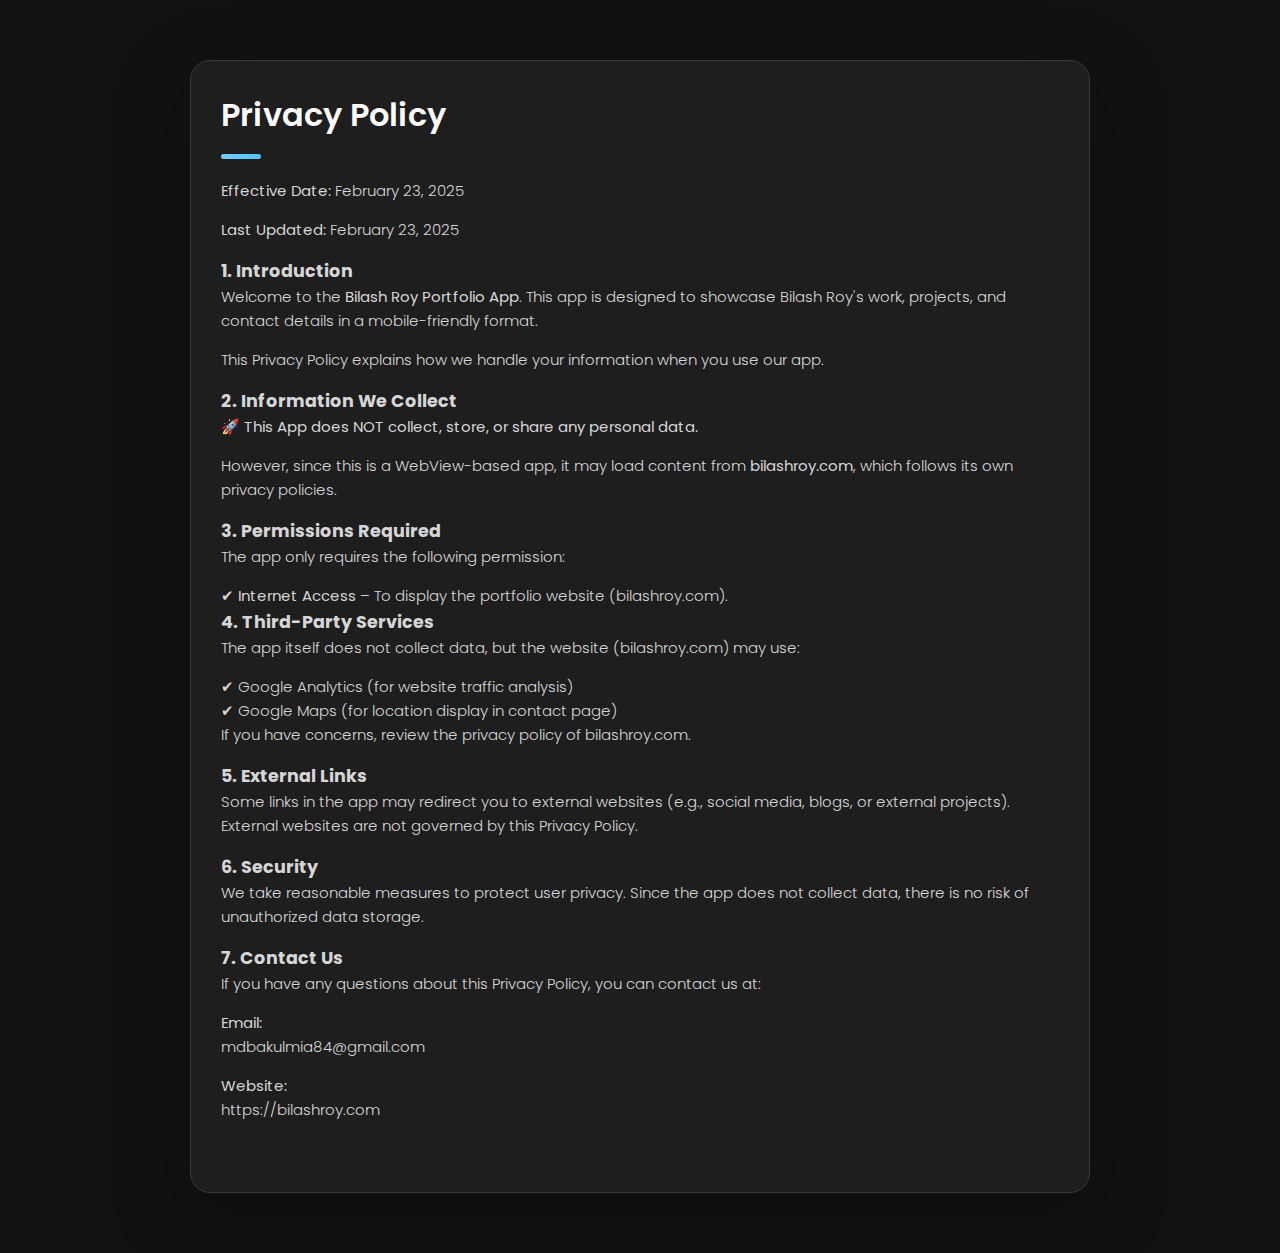
<file: privacy-policy.html>
<!DOCTYPE html>
<html lang="en">

<head>
  <meta charset="UTF-8">
  <meta name="viewport" content="width=device-width, initial-scale=1.0">
  <title>Privacy Policy - Bilash Roy</title>

  <!-- Custom CSS -->
  <link rel="stylesheet" href="./assets/css/style.css">
  <link rel="preconnect" href="https://fonts.googleapis.com">
  <link rel="preconnect" href="https://fonts.gstatic.com" crossorigin>
  <link href="https://fonts.googleapis.com/css2?family=Poppins:wght@300;400;500;600&display=swap" rel="stylesheet">
</head>

<body>

  <main>
    <div class="main-content">
      <article class="about active">
        <header>
          <h2 class="h2 article-title">Privacy Policy</h2>
        </header>

        <section class="about-text">
          <p><strong>Effective Date:</strong> February 23, 2025</p>
          <p><strong>Last Updated:</strong> February 23, 2025</p>

          <h3>1. Introduction</h3>
          <p>Welcome to the <strong>Bilash Roy Portfolio App</strong>. This app is designed to showcase Bilash Roy's work, projects, and contact details in a mobile-friendly format.</p>
          <p>This Privacy Policy explains how we handle your information when you use our app.</p>

          <h3>2. Information We Collect</h3>
          <p><strong>🚀 This App does NOT collect, store, or share any personal data.</strong></p>
          <p>However, since this is a WebView-based app, it may load content from <strong>bilashroy.com</strong>, which follows its own privacy policies.</p>

          <h3>3. Permissions Required</h3>
          <p>The app only requires the following permission:</p>
          <ul>
            <li>✔ <strong>Internet Access</strong> – To display the portfolio website (bilashroy.com).</li>
          </ul>

          <h3>4. Third-Party Services</h3>
          <p>The app itself does not collect data, but the website (bilashroy.com) may use:</p>
          <ul>
            <li>✔ Google Analytics (for website traffic analysis)</li>
            <li>✔ Google Maps (for location display in contact page)</li>
          </ul>
          <p>If you have concerns, review the privacy policy of bilashroy.com.</p>

          <h3>5. External Links</h3>
          <p>Some links in the app may redirect you to external websites (e.g., social media, blogs, or external projects). External websites are not governed by this Privacy Policy.</p>

          <h3>6. Security</h3>
          <p>We take reasonable measures to protect user privacy. Since the app does not collect data, there is no risk of unauthorized data storage.</p>

          <h3>7. Contact Us</h3>
          <p>If you have any questions about this Privacy Policy, you can contact us at:</p>
          
          <p><strong>Email:</strong> 
            <a href="mailto:mdbakulmia84@gmail.com" 
               style="color: #D6D6D6; text-decoration: none;">
               mdbakulmia84@gmail.com
            </a>
          </p>
          
          <p><strong>Website:</strong> 
            <a href="https://bilashroy.com" 
               style="color: #D6D6D6; text-decoration: none;">
               https://bilashroy.com
            </a>
          </p>
        </section>
      </article>
    </div>
  </main>

</body>
</html>
</file>
<file: assets/css/style.css>
/*-----------------------------------*\
  #style.css
\*-----------------------------------*/


/**
 * copyright 2022 @codewithsadee
 */





/*-----------------------------------*\
  #CUSTOM PROPERTY
\*-----------------------------------*/

:root {

  /**
   * colors
   */

  /* gradient */

  --bg-gradient-onyx: linear-gradient(
          to bottom right,
          hsl(240, 1%, 25%) 3%,
          hsl(0, 0%, 19%) 97%
  );
  --bg-gradient-jet: linear-gradient(
          to bottom right,
          hsla(240, 1%, 18%, 0.251) 0%,
          hsla(240, 2%, 11%, 0) 100%
  ), hsl(240, 2%, 13%);
  --bg-gradient-yellow-1: linear-gradient(
          to bottom right,
          hsl(200, 95%, 72%) 0%, /* Light variation of #4CC9FE */
          hsla(200, 95%, 65%, 0) 50% /* Slightly darker */
  );
  --bg-gradient-yellow-2: linear-gradient(
          135deg,
          hsla(200, 95%, 75%, 0.251) 0%, /* Brighter with transparency */
          hsla(200, 95%, 65%, 0) 59.86% /* Slightly darker with transparency */
  ), hsl(240, 2%, 13%);
  --border-gradient-onyx: linear-gradient(
          to bottom right,
          hsl(0, 0%, 25%) 0%,
          hsla(0, 0%, 25%, 0) 50%
  );
  --text-gradient-yellow: linear-gradient(
          to right,
          hsl(200, 95%, 72%), /* Lighter tone */
          hsl(200, 95%, 65%)  /* Slightly darker */
  );

  /* solid */

  --jet: hsl(0, 0%, 22%);
  --onyx: hsl(240, 1%, 17%);
  --eerie-black-1: hsl(240, 2%, 13%);
  --eerie-black-2: hsl(240, 2%, 12%);
  --smoky-black: hsl(0, 0%, 7%);
  --white-1: hsl(0, 0%, 100%);
  --white-2: hsl(0, 0%, 98%);
  --orange-yellow-crayola: hsl(200, 95%, 72%); /* Light tone */
  --vegas-gold: hsl(200, 95%, 58%); /* Darker variation */
  --light-gray: hsl(0, 0%, 84%);
  --light-gray-70: hsla(0, 0%, 84%, 0.7);
  --bittersweet-shimmer: hsl(0, 43%, 51%);

  /**
   * typography
   */

  /* font-family */
  --ff-poppins: 'Poppins', sans-serif;

  /* font-size */
  --fs-1: 24px;
  --fs-2: 18px;
  --fs-3: 17px;
  --fs-4: 16px;
  --fs-5: 15px;
  --fs-6: 14px;
  --fs-7: 13px;
  --fs-8: 11px;

  /* font-weight */
  --fw-300: 300;
  --fw-400: 400;
  --fw-500: 500;
  --fw-600: 600;

  /**
   * shadow
   */

  --shadow-1: -4px 8px 24px hsla(0, 0%, 0%, 0.25);
  --shadow-2: 0 16px 30px hsla(0, 0%, 0%, 0.25);
  --shadow-3: 0 16px 40px hsla(0, 0%, 0%, 0.25);
  --shadow-4: 0 25px 50px hsla(0, 0%, 0%, 0.15);
  --shadow-5: 0 24px 80px hsla(0, 0%, 0%, 0.25);

  /**
   * transition
   */

  --transition-1: 0.25s ease;
  --transition-2: 0.5s ease-in-out;

}





/*-----------------------------------*\
  #RESET
\*-----------------------------------*/

*, *::before, *::after {
  margin: 0;
  padding: 0;
  box-sizing: border-box;
}

a { text-decoration: none; }

li { list-style: none; }

img, ion-icon, a, button, time, span { display: block; }

button {
  font: inherit;
  background: none;
  border: none;
  text-align: left;
  cursor: pointer;
}

input, textarea {
  display: block;
  width: 100%;
  background: none;
  font: inherit;
}

::selection {
  background: var(--orange-yellow-crayola);
  color: var(--smoky-black);
}

:focus { outline-color: var(--orange-yellow-crayola); }

html { font-family: var(--ff-poppins); }

body { background: var(--smoky-black); }





/*-----------------------------------*\
  #REUSED STYLE
\*-----------------------------------*/

.sidebar,
article {
  background: var(--eerie-black-2);
  border: 1px solid var(--jet);
  border-radius: 20px;
  padding: 15px;
  box-shadow: var(--shadow-1);
  z-index: 1;
}

.separator {
  width: 100%;
  height: 1px;
  background: var(--jet);
  margin: 16px 0;
}

.icon-box {
  position: relative;
  background: var(--border-gradient-onyx);
  width: 30px;
  height: 30px;
  border-radius: 8px;
  display: flex;
  justify-content: center;
  align-items: center;
  font-size: 16px;
  color: var(--orange-yellow-crayola);
  box-shadow: var(--shadow-1);
  z-index: 1;
}

.icon-box::before {
  content: "";
  position: absolute;
  inset: 1px;
  background: var(--eerie-black-1);
  border-radius: inherit;
  z-index: -1;
}

.icon-box ion-icon { --ionicon-stroke-width: 35px; }

article { display: none; }

article.active {
  display: block;
  animation: fade 0.5s ease backwards;
}

@keyframes fade {
  0% { opacity: 0; }
  100% { opacity: 1; }
}

.h2,
.h3,
.h4,
.h5 {
  color: var(--white-2);
  text-transform: capitalize;
}

.h2 { font-size: var(--fs-1); }

.h3 { font-size: var(--fs-2); }

.h4 { font-size: var(--fs-4); }

.h5 {
  font-size: var(--fs-7);
  font-weight: var(--fw-500);
}

.article-title {
  position: relative;
  padding-bottom: 7px;
}

.article-title::after {
  content: "";
  position: absolute;
  bottom: 0;
  left: 0;
  width: 30px;
  height: 3px;
  background: var(--text-gradient-yellow);
  border-radius: 3px;
}

.has-scrollbar::-webkit-scrollbar {
  width: 5px; /* for vertical scrollbar */
  height: 5px; /* for horizontal scrollbar */
}

.has-scrollbar::-webkit-scrollbar-track {
  background: var(--onyx);
  border-radius: 5px;
}

.has-scrollbar::-webkit-scrollbar-thumb {
  background: var(--orange-yellow-crayola);
  border-radius: 5px;
}

.has-scrollbar::-webkit-scrollbar-button { width: 20px; }

.content-card {
  position: relative;
  background: var(--border-gradient-onyx);
  padding: 15px;
  padding-top: 45px;
  border-radius: 14px;
  box-shadow: var(--shadow-2);
  cursor: pointer;
  z-index: 1;
}

.content-card::before {
  content: "";
  position: absolute;
  inset: 1px;
  background: var(--bg-gradient-jet);
  border-radius: inherit;
  z-index: -1;
}





/*-----------------------------------*\
  #MAIN
\*-----------------------------------*/

main {
  margin: 15px 12px;
  margin-bottom: 75px;
  min-width: 259px;
}





/*-----------------------------------*\
  #SIDEBAR
\*-----------------------------------*/

.sidebar {
  margin-bottom: 15px;
  max-height: 112px;
  overflow: hidden;
  transition: var(--transition-2);
}

.sidebar.active { max-height: 405px; }

.sidebar-info {
  position: relative;
  display: flex;
  justify-content: flex-start;
  align-items: center;
  gap: 15px;
}

.avatar-box {
  background: var(--bg-gradient-onyx);
  border-radius: 20px;
}

.info-content .name {
  color: var(--white-2);
  font-size: var(--fs-3);
  font-weight: var(--fw-500);
  letter-spacing: -0.25px;
  margin-bottom: 10px;
}

.info-content .title {
  color: var(--white-1);
  background: var(--onyx);
  font-size: var(--fs-8);
  font-weight: var(--fw-300);
  width: max-content;
  padding: 3px 12px;
  border-radius: 8px;
}

.info_more-btn {
  position: absolute;
  top: -15px;
  right: -15px;
  border-radius: 0 15px;
  font-size: 13px;
  color: var(--orange-yellow-crayola);
  background: var(--border-gradient-onyx);
  padding: 10px;
  box-shadow: var(--shadow-2);
  transition: var(--transition-1);
  z-index: 1;
}

.info_more-btn::before {
  content: "";
  position: absolute;
  inset: 1px;
  border-radius: inherit;
  background: var(--bg-gradient-jet);
  transition: var(--transition-1);
  z-index: -1;
}

.info_more-btn:hover,
.info_more-btn:focus { background: var(--bg-gradient-yellow-1); }

.info_more-btn:hover::before,
.info_more-btn:focus::before { background: var(--bg-gradient-yellow-2); }

.info_more-btn span { display: none; }

.sidebar-info_more {
  opacity: 0;
  visibility: hidden;
  transition: var(--transition-2);
}

.sidebar.active .sidebar-info_more {
  opacity: 1;
  visibility: visible;
}

.contacts-list {
  display: grid;
  grid-template-columns: 1fr;
  gap: 16px;
}

.contact-item {
  min-width: 100%;
  display: flex;
  align-items: center;
  gap: 16px;
}

.contact-info {
  max-width: calc(100% - 46px);
  width: calc(100% - 46px);
}

.contact-title {
  color: var(--light-gray-70);
  font-size: var(--fs-8);
  text-transform: uppercase;
  margin-bottom: 2px;
}

.contact-info :is(.contact-link, time, address) {
  color: var(--white-2);
  font-size: var(--fs-7);
}

.contact-info address { font-style: normal; }

.social-list {
  display: flex;
  justify-content: flex-start;
  align-items: center;
  gap: 15px;
  padding-bottom: 4px;
  padding-left: 7px;
}

.social-item .social-link {
  color: var(--light-gray-70);
  font-size: 18px;
}


.social-item .social-link:hover { color: var(--light-gray); }





/*-----------------------------------*\
  #NAVBAR
\*-----------------------------------*/

.navbar {
  position: fixed;
  bottom: 0;
  left: 0;
  width: 100%;
  background: hsla(240, 1%, 17%, 0.75);
  backdrop-filter: blur(10px);
  border: 1px solid var(--jet);
  border-radius: 12px 12px 0 0;
  box-shadow: var(--shadow-2);
  z-index: 5;
}

.navbar-list {
  display: flex;
  flex-wrap: wrap;
  justify-content: center;
  align-items: center;
  padding: 0 10px;
}

.navbar-link {
  color: var(--light-gray);
  font-size: var(--fs-8);
  padding: 20px 7px;
  transition: color var(--transition-1);
}

.navbar-link:hover,
.navbar-link:focus { color: var(--light-gray-70); }

.navbar-link.active { color: var(--orange-yellow-crayola); }





/*-----------------------------------*\
  #ABOUT
\*-----------------------------------*/

.about .article-title { margin-bottom: 15px; }

.about-text {
  color: var(--light-gray);
  font-size: var(--fs-6);
  font-weight: var(--fw-300);
  line-height: 1.6;
}

.about-text p { margin-bottom: 15px; }



/**
 * #service
 */

.service { margin-bottom: 35px; }

.service-title { margin-bottom: 20px; }

.service-list {
  display: grid;
  grid-template-columns: 1fr;
  gap: 20px;
}

.service-item {
  position: relative;
  background: var(--border-gradient-onyx);
  padding: 20px;
  border-radius: 14px;
  box-shadow: var(--shadow-2);
  z-index: 1;
}

.service-item::before {
  content: "";
  position: absolute;
  inset: 1px;
  background: var(--bg-gradient-jet);
  border-radius: inherit;
  z-index: -1;
}

.service-icon-box { margin-bottom: 10px; }

.service-icon-box img { margin: auto; }

.service-content-box { text-align: center; }

.service-item-title { margin-bottom: 7px; }

.service-item-text {
  color: var(--light-gray);
  font-size: var(--fs-6);
  font-weight: var(--fw-3);
  line-height: 1.6;
}


/**
 * #testimonials
 */

.testimonials { margin-bottom: 30px; }

.testimonials-title { margin-bottom: 20px; }

.testimonials-list {
  display: flex;
  justify-content: flex-start;
  align-items: flex-start;
  gap: 15px;
  margin: 0 -15px;
  padding: 25px 15px;
  padding-bottom: 35px;
  overflow-x: auto;
  scroll-behavior: smooth;
  overscroll-behavior-inline: contain;
  scroll-snap-type: inline mandatory;
}

.testimonials-item {
  min-width: 100%;
  scroll-snap-align: center;
}

.testimonials-avatar-box {
  position: absolute;
  top: 0;
  left: 0;
  transform: translate(15px, -25px);
  background: var(--bg-gradient-onyx);
  border-radius: 14px;
  box-shadow: var(--shadow-1);
}

.testimonials-item-title { margin-bottom: 7px; }

.testimonials-text {
  color: var(--light-gray);
  font-size: var(--fs-6);
  font-weight: var(--fw-300);
  line-height: 1.6;
  display: -webkit-box;
  line-clamp: 4;
  -webkit-line-clamp: 4;
  -webkit-box-orient: vertical;
  overflow: hidden;
}


/**
 * #testimonials-modal
 */

.modal-container {
  position: fixed;
  top: 0;
  left: 0;
  width: 100%;
  height: 100%;
  display: flex;
  justify-content: center;
  align-items: center;
  overflow-y: auto;
  overscroll-behavior: contain;
  z-index: 20;
  pointer-events: none;
  visibility: hidden;
}

.modal-container::-webkit-scrollbar { display: none; }

.modal-container.active {
  pointer-events: all;
  visibility: visible;
}

.overlay {
  position: fixed;
  top: 0;
  left: 0;
  width: 100%;
  height: 100vh;
  background: hsl(0, 0%, 5%);
  opacity: 0;
  visibility: hidden;
  pointer-events: none;
  z-index: 1;
  transition: var(--transition-1);
}

.overlay.active {
  opacity: 0.8;
  visibility: visible;
  pointer-events: all;
}

.testimonials-modal {
  background: var(--eerie-black-2);
  position: relative;
  padding: 15px;
  margin: 15px 12px;
  border: 1px solid var(--jet);
  border-radius: 14px;
  box-shadow: var(--shadow-5);
  transform: scale(1.2);
  opacity: 0;
  transition: var(--transition-1);
  z-index: 2;
}

.modal-container.active .testimonials-modal {
  transform: scale(1);
  opacity: 1;
}

.modal-close-btn {
  position: absolute;
  top: 15px;
  right: 15px;
  background: var(--onyx);
  border-radius: 8px;
  width: 32px;
  height: 32px;
  display: flex;
  justify-content: center;
  align-items: center;
  color: var(--white-2);
  font-size: 18px;
  opacity: 0.7;
}

.modal-close-btn:hover,
.modal-close-btn:focus { opacity: 1; }

.modal-close-btn ion-icon { --ionicon-stroke-width: 50px; }

.modal-avatar-box {
  background: var(--bg-gradient-onyx);
  width: max-content;
  border-radius: 14px;
  margin-bottom: 15px;
  box-shadow: var(--shadow-2);
}

.modal-img-wrapper > img { display: none; }

.modal-title { margin-bottom: 4px; }

.modal-content time {
  font-size: var(--fs-6);
  color: var(--light-gray-70);
  font-weight: var(--fw-300);
  margin-bottom: 10px;
}

.modal-content p {
  color: var(--light-gray);
  font-size: var(--fs-6);
  font-weight: var(--fw-300);
  line-height: 1.6;
}


/**
 * #clients
 */

.clients { margin-bottom: 15px; }

.clients-list {
  display: flex;
  justify-content: flex-start;
  align-items: flex-start;
  gap: 15px;
  margin: 0 -15px;
  padding: 25px;
  padding-bottom: 25px;
  overflow-x: auto;
  scroll-behavior: smooth;
  overscroll-behavior-inline: contain;
  scroll-snap-type: inline mandatory;
  scroll-padding-inline: 25px;
}

.clients-item {
  min-width: 50%;
  scroll-snap-align: start;
}

.clients-item img {
  width: 100%;
  filter: grayscale(1);
  transition: var(--transition-1);
}

.clients-item img:hover { filter: grayscale(0); }





/*-----------------------------------*\
  #RESUME
\*-----------------------------------*/

.article-title { margin-bottom: 30px; }


/**
 * education and experience
 */

.timeline { margin-bottom: 30px; }

.timeline .title-wrapper {
  display: flex;
  align-items: center;
  gap: 15px;
  margin-bottom: 25px;
}

.timeline-list {
  font-size: var(--fs-6);
  margin-left: 45px;
}

.timeline-item { position: relative; }

.timeline-item:not(:last-child) { margin-bottom: 20px; }

.timeline-item-title {
  font-size: var(--fs-6);
  line-height: 1.3;
  margin-bottom: 7px;
}

.timeline-list span {
  color: var(--vegas-gold);
  font-weight: var(--fw-400);
  line-height: 1.6;
}

.timeline-item:not(:last-child)::before {
  content: "";
  position: absolute;
  top: -25px;
  left: -30px;
  width: 1px;
  height: calc(100% + 50px);
  background: var(--jet);
}

.timeline-item::after {
  content: "";
  position: absolute;
  top: 5px;
  left: -33px;
  height: 6px;
  width: 6px;
  background: var(--text-gradient-yellow);
  border-radius: 50%;
  box-shadow: 0 0 0 4px var(--jet);
}

.timeline-text {
  color: var(--light-gray);
  font-weight: var(--fw-300);
  line-height: 1.6;
}


/**
 * skills
 */

.skills-title { margin-bottom: 20px; }

.skills-list { padding: 20px; }


.skills-item:not(:last-child) { margin-bottom: 15px; }

.skill .title-wrapper {
  display: flex;
  align-items: center;
  gap: 5px;
  margin-bottom: 8px;
}

.skill .title-wrapper data {
  color: var(--light-gray);
  font-size: var(--fs-7);
  font-weight: var(--fw-300);
}

.skill-progress-bg {
  background: var(--jet);
  width: 100%;
  height: 8px;
  border-radius: 10px;
}

.skill-progress-fill {
  background: var(--text-gradient-yellow);
  height: 100%;
  border-radius: inherit;
}





/*-----------------------------------*\
  #PORTFOLIO
\*-----------------------------------*/

.filter-list { display: none; }

.filter-select-box {
  position: relative;
  margin-bottom: 25px;
}

.filter-select {
  background: var(--eerie-black-2);
  color: var(--light-gray);
  display: flex;
  justify-content: space-between;
  align-items: center;
  width: 100%;
  padding: 12px 16px;
  border: 1px solid var(--jet);
  border-radius: 14px;
  font-size: var(--fs-6);
  font-weight: var(--fw-300);
}

.filter-select.active .select-icon { transform: rotate(0.5turn); }

.select-list {
  background: var(--eerie-black-2);
  position: absolute;
  top: calc(100% + 6px);
  width: 100%;
  padding: 6px;
  border: 1px solid var(--jet);
  border-radius: 14px;
  z-index: 2;
  opacity: 0;
  visibility: hidden;
  pointer-events: none;
  transition: 0.15s ease-in-out;
}

.filter-select.active + .select-list {
  opacity: 1;
  visibility: visible;
  pointer-events: all;
}

.select-item button {
  background: var(--eerie-black-2);
  color: var(--light-gray);
  font-size: var(--fs-6);
  font-weight: var(--fw-300);
  text-transform: capitalize;
  width: 100%;
  padding: 8px 10px;
  border-radius: 8px;
}

.select-item button:hover { --eerie-black-2: hsl(240, 2%, 20%); }

.project-list {
  display: grid;
  grid-template-columns: 1fr;
  gap: 30px;
  margin-bottom: 10px;
}

.project-item { display: none; }

.project-item.active {
  display: block;
  animation: scaleUp 0.25s ease forwards;
}

@keyframes scaleUp {
  0% { transform: scale(0.5); }
  100% { transform: scale(1); }
}

.project-item > a { width: 100%; }

.project-img {
  position: relative;
  width: 100%;
  height: 200px;
  border-radius: 16px;
  overflow: hidden;
  margin-bottom: 15px;
}

.project-img::before {
  content: "";
  position: absolute;
  top: 0;
  left: 0;
  width: 100%;
  height: 100%;
  background: transparent;
  z-index: 1;
  transition: var(--transition-1);
}

.project-item > a:hover .project-img::before { background: hsla(0, 0%, 0%, 0.5); }

.project-item-icon-box {
  --scale: 0.8;

  background: var(--jet);
  color: var(--orange-yellow-crayola);
  position: absolute;
  top: 50%;
  left: 50%;
  transform: translate(-50%, -50%) scale(var(--scale));
  font-size: 20px;
  padding: 18px;
  border-radius: 12px;
  opacity: 0;
  z-index: 1;
  transition: var(--transition-1);
}

.project-item > a:hover .project-item-icon-box {
  --scale: 1;
  opacity: 1;
}

.project-item-icon-box ion-icon { --ionicon-stroke-width: 50px; }

.project-img img {
  width: 100%;
  height: 100%;
  object-fit: cover;
  transition: var(--transition-1);
}

.project-item > a:hover img { transform: scale(1.1); }

.project-title,
.project-category { margin-left: 10px; }

.project-title {
  color: var(--white-2);
  font-size: var(--fs-5);
  font-weight: var(--fw-400);
  text-transform: capitalize;
  line-height: 1.3;
}

.project-category {
  color: var(--light-gray-70);
  font-size: var(--fs-6);
  font-weight: var(--fw-300);
}





/*-----------------------------------*\
  #BLOG
\*-----------------------------------*/

.blog-posts { margin-bottom: 10px; }

.blog-posts-list {
  display: grid;
  grid-template-columns: 1fr;
  gap: 20px;
}

.blog-post-item > a {
  position: relative;
  background: var(--border-gradient-onyx);
  height: 100%;
  box-shadow: var(--shadow-4);
  border-radius: 16px;
  z-index: 1;
}

.blog-post-item > a::before {
  content: "";
  position: absolute;
  inset: 1px;
  border-radius: inherit;
  background: var(--eerie-black-1);
  z-index: -1;
}

.blog-banner-box {
  width: 100%;
  height: 200px;
  border-radius: 12px;
  overflow: hidden;
}

.blog-banner-box img {
  width: 100%;
  height: 100%;
  object-fit: cover;
  transition: var(--transition-1);
}

.blog-post-item > a:hover .blog-banner-box img { transform: scale(1.1); }

.blog-content { padding: 15px; }

.blog-meta {
  display: flex;
  justify-content: flex-start;
  align-items: center;
  gap: 7px;
  margin-bottom: 10px;
}

.blog-meta :is(.blog-category, time) {
  color: var(--light-gray-70);
  font-size: var(--fs-6);
  font-weight: var(--fw-300);
}

.blog-meta .dot {
  background: var(--light-gray-70);
  width: 4px;
  height: 4px;
  border-radius: 4px;
}

.blog-item-title {
  margin-bottom: 10px;
  line-height: 1.3;
  transition: var(--transition-1);
}

.blog-post-item > a:hover .blog-item-title { color: var(--orange-yellow-crayola); }

.blog-text {
  color: var(--light-gray);
  font-size: var(--fs-6);
  font-weight: var(--fw-300);
  line-height: 1.6;
}





/*-----------------------------------*\
  #CONTACT
\*-----------------------------------*/

.mapbox {
  position: relative;
  height: 250px;
  width: 100%;
  border-radius: 16px;
  margin-bottom: 30px;
  border: 1px solid var(--jet);
  overflow: hidden;
}

.mapbox figure { height: 100%; }

.mapbox iframe {
  width: 100%;
  height: 100%;
  border: none;
  filter: grayscale(1) invert(1);
}

.contact-form { margin-bottom: 10px; }

.form-title { margin-bottom: 20px; }

.input-wrapper {
  display: grid;
  grid-template-columns: 1fr;
  gap: 25px;
  margin-bottom: 25px;
}

.form-input {
  color: var(--white-2);
  font-size: var(--fs-6);
  font-weight: var(--fw-400);
  padding: 13px 20px;
  border: 1px solid var(--jet);
  border-radius: 14px;
  outline: none;
}

.form-input::placeholder { font-weight: var(--fw-500); }

.form-input:focus { border-color: var(--orange-yellow-crayola); }

textarea.form-input {
  min-height: 100px;
  height: 120px;
  max-height: 200px;
  resize: vertical;
  margin-bottom: 25px;
}

textarea.form-input::-webkit-resizer { display: none; }

.form-input:focus:invalid { border-color: var(--bittersweet-shimmer); }

.form-btn {
  position: relative;
  width: 100%;
  background: var(--border-gradient-onyx);
  color: var(--orange-yellow-crayola);
  display: flex;
  justify-content: center;
  align-items: center;
  gap: 10px;
  padding: 13px 20px;
  border-radius: 14px;
  font-size: var(--fs-6);
  text-transform: capitalize;
  box-shadow: var(--shadow-3);
  z-index: 1;
  transition: var(--transition-1);
}

.form-btn::before {
  content: "";
  position: absolute;
  inset: 1px;
  background: var(--bg-gradient-jet);
  border-radius: inherit;
  z-index: -1;
  transition: var(--transition-1);
}

.form-btn ion-icon { font-size: 16px; }

.form-btn:hover { background: var(--bg-gradient-yellow-1); }

.form-btn:hover::before { background: var(--bg-gradient-yellow-2); }

.form-btn:disabled {
  opacity: 0.7;
  cursor: not-allowed;
}

.form-btn:disabled:hover { background: var(--border-gradient-onyx); }

.form-btn:disabled:hover::before { background: var(--bg-gradient-jet); }





/*-----------------------------------*\
  #RESPONSIVE
\*-----------------------------------*/

/**
 * responsive larger than 450px screen
 */

@media (min-width: 450px) {

  /**
   * client
   */

  .clients-item { min-width: calc(33.33% - 10px); }



  /**
   * #PORTFOLIO, BLOG
   */

  .project-img,
  .blog-banner-box { height: auto; }

}





/**
 * responsive larger than 580px screen
 */

@media (min-width: 580px) {

  /**
   * CUSTOM PROPERTY
   */

  :root {

    /**
     * typography
     */

    --fs-1: 32px;
    --fs-2: 24px;
    --fs-3: 26px;
    --fs-4: 18px;
    --fs-6: 15px;
    --fs-7: 15px;
    --fs-8: 12px;

  }



  /**
   * #REUSED STYLE
   */

  .sidebar, article {
    width: 520px;
    margin-inline: auto;
    padding: 30px;
  }

  .article-title {
    font-weight: var(--fw-600);
    padding-bottom: 15px;
  }

  .article-title::after {
    width: 40px;
    height: 5px;
  }

  .icon-box {
    width: 48px;
    height: 48px;
    border-radius: 12px;
    font-size: 18px;
  }



  /**
   * #MAIN
   */

  main {
    margin-top: 60px;
    margin-bottom: 100px;
  }



  /**
   * #SIDEBAR
   */

  .sidebar {
    max-height: 180px;
    margin-bottom: 30px;
  }

  .sidebar.active { max-height: 584px; }

  .sidebar-info { gap: 25px; }

  .avatar-box { border-radius: 30px; }

  .avatar-box img { width: 120px; }

  .info-content .name { margin-bottom: 15px; }

  .info-content .title { padding: 5px 18px; }

  .info_more-btn {
    top: -30px;
    right: -30px;
    padding: 10px 15px;
  }

  .info_more-btn span {
    display: block;
    font-size: var(--fs-8);
  }

  .info_more-btn ion-icon { display: none; }

  .separator { margin: 32px 0; }

  .contacts-list { gap: 20px; }

  .contact-info {
    max-width: calc(100% - 64px);
    width: calc(100% - 64px);
  }



  /**
   * #NAVBAR
   */

  .navbar { border-radius: 20px 20px 0 0; }

  .navbar-list { gap: 20px; }

  .navbar-link { --fs-8: 14px; }



  /**
   * #ABOUT
   */

  .about .article-title { margin-bottom: 20px; }

  .about-text { margin-bottom: 40px; }

  /* service */

  .service-item {
    display: flex;
    justify-content: flex-start;
    align-items: flex-start;
    gap: 18px;
    padding: 30px;
  }

  .service-icon-box {
    margin-bottom: 0;
    margin-top: 5px;
  }

  .service-content-box { text-align: left; }

  /* testimonials */

  .testimonials-title { margin-bottom: 25px; }

  .testimonials-list {
    gap: 30px;
    margin: 0 -30px;
    padding: 30px;
    padding-bottom: 35px;
  }

  .content-card {
    padding: 30px;
    padding-top: 25px;
  }

  .testimonials-avatar-box {
    transform: translate(30px, -30px);
    border-radius: 20px;
  }

  .testimonials-avatar-box img { width: 80px; }

  .testimonials-item-title {
    margin-bottom: 10px;
    margin-left: 95px;
  }

  .testimonials-text {
    line-clamp: 2;
    -webkit-line-clamp: 2;
  }

  /* testimonials modal */

  .modal-container { padding: 20px; }

  .testimonials-modal {
    display: flex;
    justify-content: flex-start;
    align-items: stretch;
    gap: 25px;
    padding: 30px;
    border-radius: 20px;
  }

  .modal-img-wrapper {
    display: flex;
    flex-direction: column;
    align-items: center;
  }

  .modal-avatar-box {
    border-radius: 18px;
    margin-bottom: 0;
  }

  .modal-avatar-box img { width: 65px; }

  .modal-img-wrapper > img {
    display: block;
    flex-grow: 1;
    width: 35px;
  }

  /* clients */

  .clients-list {
    gap: 50px;
    margin: 0 -30px;
    padding: 45px;
    scroll-padding-inline: 45px;
  }

  .clients-item { min-width: calc(33.33% - 35px); }



  /**
   * #RESUME
   */

  .timeline-list { margin-left: 65px; }

  .timeline-item:not(:last-child)::before { left: -40px; }

  .timeline-item::after {
    height: 8px;
    width: 8px;
    left: -43px;
  }

  .skills-item:not(:last-child) { margin-bottom: 25px; }



  /**
   * #PORTFOLIO, BLOG
   */

  .project-img, .blog-banner-box { border-radius: 16px; }

  .blog-posts-list { gap: 30px; }

  .blog-content { padding: 25px; }



  /**
   * #CONTACT
   */

  .mapbox {
    height: 380px;
    border-radius: 18px;
  }

  .input-wrapper {
    gap: 30px;
    margin-bottom: 30px;
  }

  .form-input { padding: 15px 20px; }

  textarea.form-input { margin-bottom: 30px; }

  .form-btn {
    --fs-6: 16px;
    padding: 16px 20px;
  }

  .form-btn ion-icon { font-size: 18px; }

}





/**
 * responsive larger than 768px screen
 */

@media (min-width: 768px) {

  /**
   * REUSED STYLE
   */

  .sidebar, article { width: 700px; }

  .has-scrollbar::-webkit-scrollbar-button { width: 100px; }



  /**
   * SIDEBAR
   */

  .contacts-list {
    grid-template-columns: 1fr 1fr;
    gap: 30px 15px;
  }



  /**
   * NAVBAR
   */

  .navbar-link { --fs-8: 15px; }



  /**
   * ABOUT
   */

  /* testimonials modal */

  .testimonials-modal {
    gap: 35px;
    max-width: 680px;
  }

  .modal-avatar-box img { width: 80px; }



  /**
   * PORTFOLIO
   */

  .article-title { padding-bottom: 20px; }

  .filter-select-box { display: none; }

  .filter-list {
    display: flex;
    justify-content: flex-start;
    align-items: center;
    gap: 25px;
    padding-left: 5px;
    margin-bottom: 30px;
  }

  .filter-item button {
    color: var(--light-gray);
    font-size: var(--fs-5);
    transition: var(--transition-1);
  }

  .filter-item button:hover { color: var(--light-gray-70); }

  .filter-item button.active { color: var(--orange-yellow-crayola); }

  /* portfolio and blog grid */

  .project-list, .blog-posts-list { grid-template-columns: 1fr 1fr; }



  /**
   * CONTACT
   */

  .input-wrapper { grid-template-columns: 1fr 1fr; }

  .form-btn {
    width: max-content;
    margin-left: auto;
  }

}





/**
 * responsive larger than 1024px screen
 */

@media (min-width: 1024px) {

  /**
   * CUSTOM PROPERTY
   */

  :root {

    /**
    * shadow
    */

    --shadow-1: -4px 8px 24px hsla(0, 0%, 0%, 0.125);
    --shadow-2: 0 16px 30px hsla(0, 0%, 0%, 0.125);
    --shadow-3: 0 16px 40px hsla(0, 0%, 0%, 0.125);

  }



  /**
   * REUSED STYLE
   */

  .sidebar, article {
    width: 950px;
    box-shadow: var(--shadow-5);
  }



  /**
   * MAIN
   */

  main { margin-bottom: 60px; }

  .main-content {
    position: relative;
    width: max-content;
    margin: auto;
  }



  /**
   * NAVBAR
   */

  .navbar {
    position: absolute;
    bottom: auto;
    top: 0;
    left: auto;
    right: 0;
    width: max-content;
    border-radius: 0 20px;
    padding: 0 20px;
    box-shadow: none;
  }

  .navbar-list {
    gap: 30px;
    padding: 0 20px;
  }

  .navbar-link { font-weight: var(--fw-500); }



  /**
   * ABOUT
   */

  /* service */

  .service-list {
    grid-template-columns: 1fr 1fr;
    gap: 20px 25px;
  }

  /* testimonials */

  .testimonials-item { min-width: calc(50% - 15px); }

  /* clients */

  .clients-item { min-width: calc(25% - 38px); }



  /**
   * PORTFOLIO
   */

  .project-list { grid-template-columns: repeat(3, 1fr); }



  /**
   * BLOG
   */

  .blog-banner-box { height: 230px; }

}





/**
 * responsive larger than 1250px screen
 */

@media (min-width: 1250px) {

  /**
   * RESET
   */

  body::-webkit-scrollbar { width: 20px; }

  body::-webkit-scrollbar-track { background: var(--smoky-black); }

  body::-webkit-scrollbar-thumb {
    border: 5px solid var(--smoky-black);
    background: hsla(0, 0%, 100%, 0.1);
    border-radius: 20px;
    box-shadow: inset 1px 1px 0 hsla(0, 0%, 100%, 0.11),
                inset -1px -1px 0 hsla(0, 0%, 100%, 0.11);
  }

  body::-webkit-scrollbar-thumb:hover { background: hsla(0, 0%, 100%, 0.15); }

  body::-webkit-scrollbar-button { height: 60px; }



  /**
   * REUSED STYLE
   */

  .sidebar, article { width: auto; }

  article { min-height: 100%; }



  /**
   * MAIN
   */

  main {
    max-width: 1200px;
    margin-inline: auto;
    display: flex;
    justify-content: center;
    align-items: stretch;
    gap: 25px;
  }

  .main-content {
    min-width: 75%;
    width: 75%;
    margin: 0;
  }



  /**
   * SIDEBAR
   */

  .sidebar {
    position: sticky;
    top: 60px;
    max-height: max-content;
    height: 100%;
    margin-bottom: 0;
    padding-top: 60px;
    z-index: 1;
  }

  .sidebar-info { flex-direction: column; }

  .avatar-box img { width: 150px; }

  .info-content .name {
    white-space: nowrap;
    text-align: center;
  }

  .info-content .title { margin: auto; }

  .info_more-btn { display: none; }

  .sidebar-info_more {
    opacity: 1;
    visibility: visible;
  }

  .contacts-list { grid-template-columns: 1fr; }

  .contact-info :is(.contact-link) {
    white-space: nowrap;
    overflow: hidden;
    text-overflow: ellipsis;
  }

  .contact-info :is(.contact-link, time, address) {
    --fs-7: 14px;
    font-weight: var(--fw-300);
  }

  .separator:last-of-type {
    margin: 15px 0;
    opacity: 0;
  }

  .social-list { justify-content: center; }



  /**
	 * RESUME
	 */

  .timeline-text { max-width: 700px; }

}
</file>
